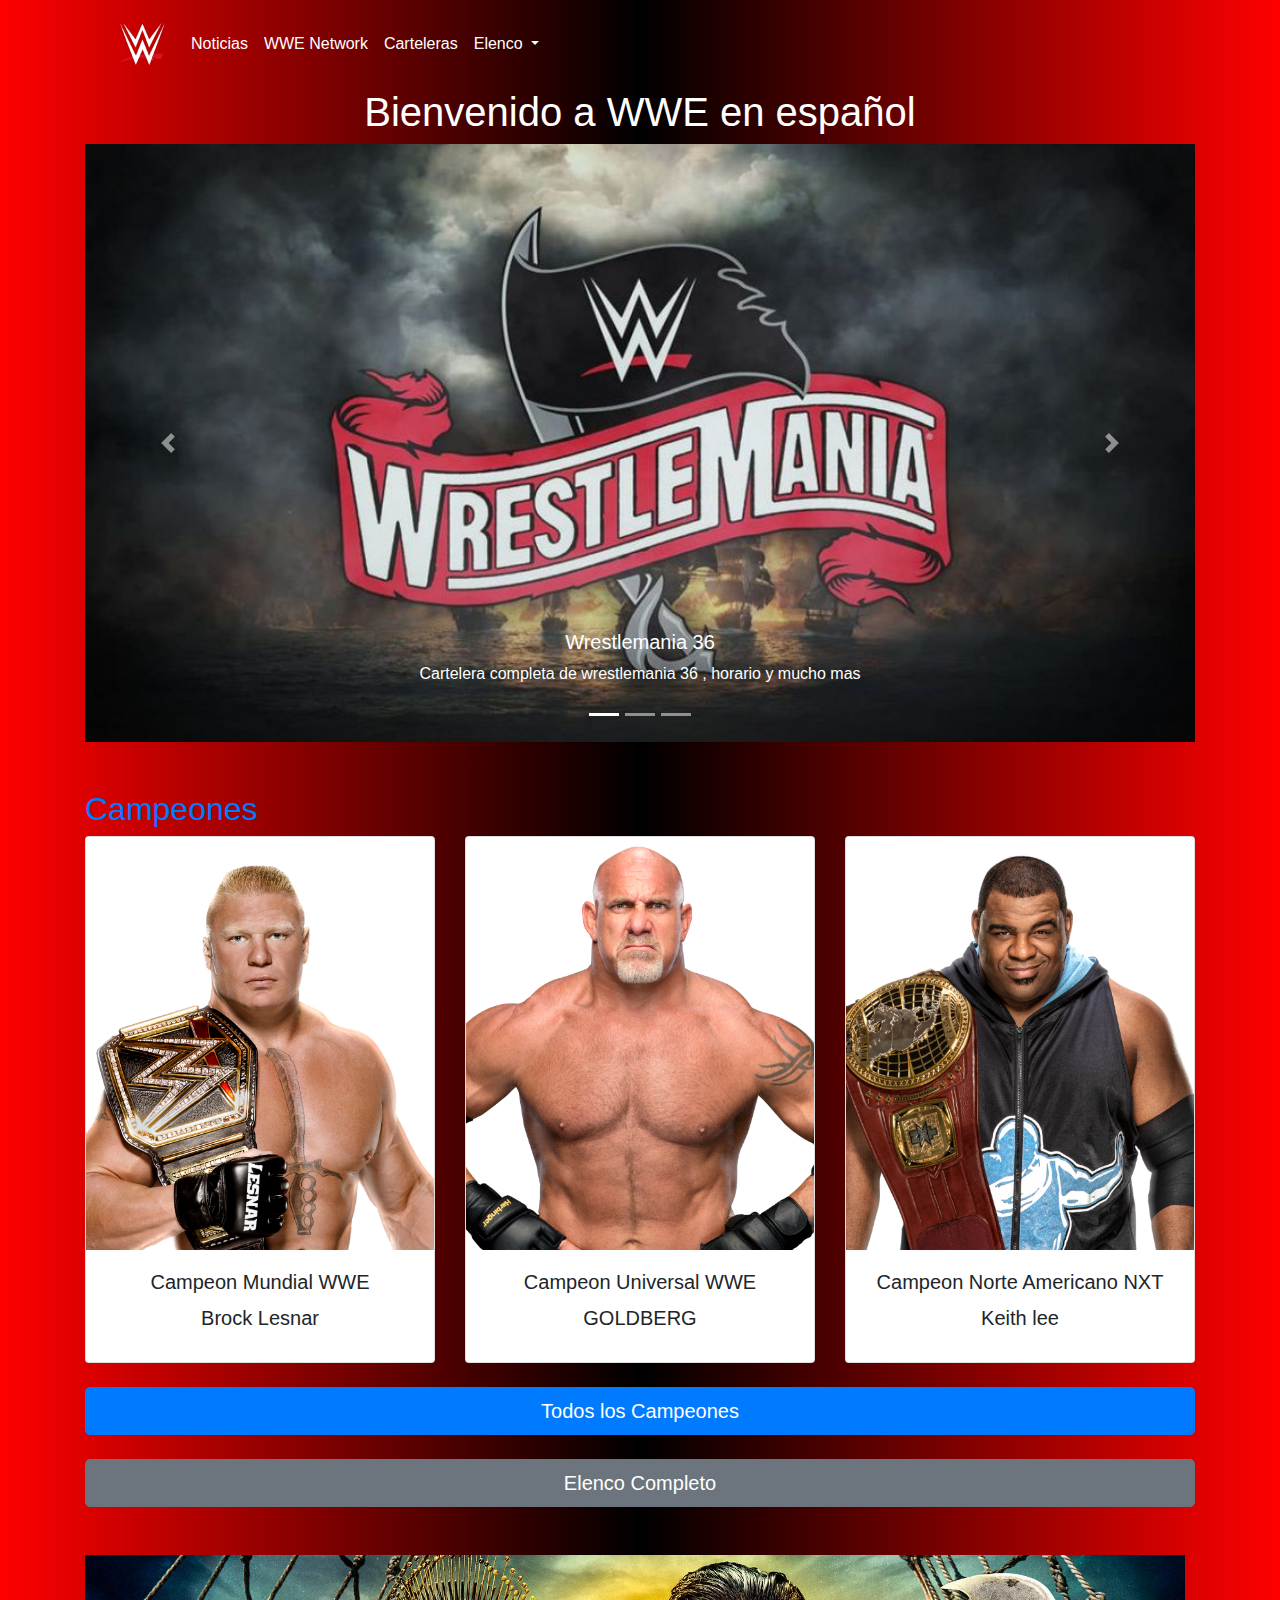
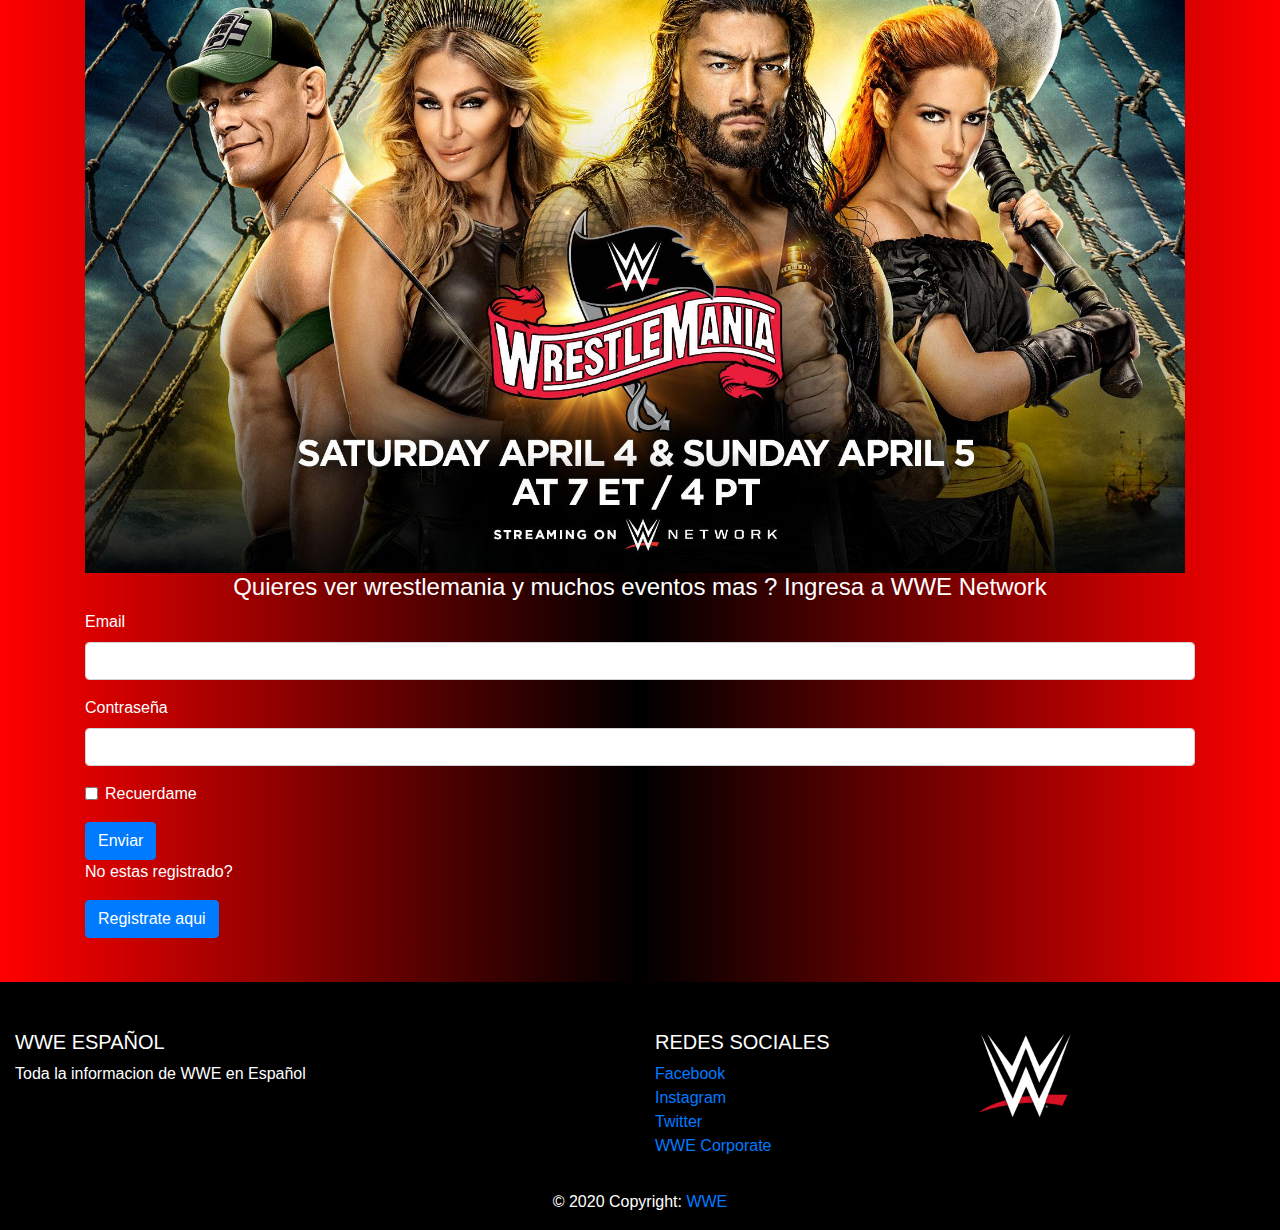
<file: index.html>
<!doctype html>
<html lang="en">

<head>
    <!-- Required meta tags -->
    <meta charset="utf-8">
    <meta name="viewport" content="width=device-width, initial-scale=1, shrink-to-fit=no">
    <meta name="description" CONTENT="WWE">
    <meta name="google-site-verification" content="+nxGUDJ4QpAZ5l9Bsjdi102tLVC21AIh5d1Nl23908vVuFHs34="/>
    <meta name="description" content="todo sobre WWE y tus superestrellas en español">
    <meta name="keywords" content="WWE español, Lucha Libre , Wrestlemania , WWE,Wrestling ,">
    <meta name="author" content="Nicolas Cheuque">
    <!-- Global site tag (gtag.js) - Google Analytics -->
<script async src="https://www.googletagmanager.com/gtag/js?id=UA-164901497-1"></script>
<script>
  window.dataLayer = window.dataLayer || [];
  function gtag(){dataLayer.push(arguments);}
  gtag('js', new Date());

  gtag('config', 'UA-164901497-1');
</script>
    <!-- Bootstrap CSS -->
    <link rel="stylesheet" href="https://stackpath.bootstrapcdn.com/bootstrap/4.4.1/css/bootstrap.min.css" integrity="sha384-Vkoo8x4CGsO3+Hhxv8T/Q5PaXtkKtu6ug5TOeNV6gBiFeWPGFN9MuhOf23Q9Ifjh" crossorigin="anonymous">
    <link rel="stylesheet" type="text/css" href="css/index.css">
    <title>WWE Español</title>
</head>

<body>
        <header>
            <div class="container">
                <div class="navbar">
                    <nav class="navbar navbar-expand-md navbar-dark ">
                        <a class="navbar-brand" href="index.html"><img src="img/home/wwe.png" width="50" alt="WWE Español"></a>
                        <button class="navbar-toggler" type="button" data-toggle="collapse" data-target="#navbarNavDropdown" aria-controls="navbarNavDropdown" aria-expanded="false" aria-label="Toggle navigation">
                            <span class="navbar-toggler-icon"></span>
                        </button>
                        <div class="collapse navbar-collapse" id="navbarNavDropdown">
                            <ul class="navbar-nav">
                                <li class="nav-item active">
                                    <a class="nav-link" href="#">Noticias</a>
                                </li>
                                <li class="nav-item active">
                                    <a class="nav-link" href="https://watch.wwe.com/">WWE Network</a>
                                </li>
                                <li class="nav-item active">
                                    <a class="nav-link" href="cartelera.html">Carteleras</a>
                                </li>
                                <li class="nav-item dropdown active">
                                    <a class="nav-link dropdown-toggle" href="roster.html" id="navbarDropdownMenuLink" role="button" data-toggle="dropdown" aria-haspopup="true" aria-expanded="false">
          Elenco
        </a>
                                    <div class="dropdown-menu" aria-labelledby="navbarDropdownMenuLink">
                                        <a class="dropdown-item" href="roster.html">Campeones</a>
                                        <a class="dropdown-item" href="#">Division Femenina</a>
                                        <a class="dropdown-item" href="#">Division Masculina</a>
                                    </div>
                                </li>
                            </ul>
                        </div>
                    </nav>
                </div>
            </div>
        </header>
        <article>
            <section> 
        <div class="container">
            <div class="wwenews">
                <h1>Bienvenido a WWE en español</h1>
                <div id="carouselExampleCaptions" class="carousel slide" data-ride="carousel">
                    <ol class="carousel-indicators">
                        <li data-target="#carouselExampleCaptions" data-slide-to="0" class="active"></li>
                        <li data-target="#carouselExampleCaptions" data-slide-to="1"></li>
                        <li data-target="#carouselExampleCaptions" data-slide-to="2"></li>
                    </ol>
                    <div class="carousel-inner">
                        <div class="carousel-item active">
                            <img src="img\home\wm36.jpg" alt="Wrestlemania 36 logo" class="d-block w-100" alt="...">
                            <div class="carousel-caption d-none d-md-block">
                                <h5>Wrestlemania 36</h5>
                                <p>Cartelera completa de wrestlemania 36 , horario y mucho mas</p>
                            </div>
                        </div>
                        <div class="carousel-item">
                            <img src="img\home\hof.jpg" alt="Salon de la fama" class="d-block w-100" alt="...">
                            <div class="carousel-caption d-none d-md-block">
                                <h5>Salon de la fama 2020</h5>
                                <p>Quienes entraran a la bitrina de los inmortales </p>
                            </div>
                        </div>
                        <div class="carousel-item">
                            <img src="img\home\johncenawm21.jpg" alt="John Cena Wrestlemania 31" class="d-block w-100" alt="...">
                            <div class="carousel-caption d-none d-md-block">
                                <h5>Momentos Iconicos del Wrestling</h5>
                                <p>Revive los mejores momentos de los ultimos 36 años de wrestlemania en wwe network</p>
                            </div>
                        </div>
                    </div>
                    <a class="carousel-control-prev" href="#carouselExampleCaptions" role="button" data-slide="prev">
                        <span class="carousel-control-prev-icon" aria-hidden="true"></span>
                        <span class="sr-only">Previous</span>
                    </a>
                    <a class="carousel-control-next" href="#carouselExampleCaptions" role="button" data-slide="next">
                        <span class="carousel-control-next-icon" aria-hidden="true"></span>
                        <span class="sr-only">Next</span>
                    </a>
                </div>
            </div>
        </div>
        <br>
        <br>
        </section>
        </article>
        <article>
        <section>
        <div class="container">
            <div class="intermedio">
                <a href="roster.html"><h2>Campeones</h2></a>
                <div class="card-deck">
                    <div class="card">
                        <img src="img/home/bl.png" alt="Brock Lesnar" class="card-img-top" alt="...">
                        <div class="card-body">
                            <h5 class="card-title">Campeon Mundial WWE</h5>
                            <h5 class="card-title">Brock Lesnar</h5>

                        </div>
                    </div>
                    <div class="card">
                        <img src="img/home/gb.png" alt="GOLDBERG"class="card-img-top" alt="...">
                        <div class="card-body">
                            <h5 class="card-title">Campeon Universal WWE</h5>
                            <h5 class="card-title">GOLDBERG </h5>

                        </div>
                    </div>
                    <div class="card">
                        <img src="img/home/kl.png" alt="Keith lee"class="card-img-top" alt="...">
                        <div class="card-body">
                            <h5 class="card-title">Campeon Norte Americano NXT</h5>
                            <h5 class="card-title">Keith lee</h5>

                        </div>
                    </div>
                </div>
                <br>
                <a href="roster.html">
                    <button type="button" class="btn btn-primary btn-lg btn-block">Todos los Campeones</button>
                </a>
                <br>
                <a href="roster.html">
                    <button type="button" class="btn btn-secondary btn-lg btn-block">Elenco Completo</button>
                </a>
            </div>
        </div>
        <br>
        <br>
        </section>
        </article>
        <article>
        <section>
        <div class="container">
            <div class="networklogin">
                <a href="https://watch.wwe.com"><img src="img/home/networkwm.jpg"alt="WWE Network" /></a>
                <h4>Quieres ver wrestlemania y muchos eventos mas ? Ingresa a WWE Network</h4>
                <form>
                    <div class="form-group">
                        <label for="exampleInputEmail1">Email</label>
                        <input type="email" class="form-control" id="exampleInputEmail1" aria-describedby="emailHelp">
                    </div>
                    <div class="form-group">
                        <label for="exampleInputPassword1">Contraseña</label>
                        <input type="password" class="form-control" id="exampleInputPassword1">
                    </div>
                    <div class="form-group form-check">
                        <input type="checkbox" class="form-check-input" id="exampleCheck1">
                        <label class="form-check-label" for="exampleCheck1">Recuerdame</label>
                    </div>
                    <button type="submit" class="btn btn-primary">Enviar</button>
                </form>
                <p>No estas registrado?</p>
                <button type="button" class="btn btn-primary">Registrate aqui</button>
            </div>
        </div>
        </section>
        </article>
<footer class="page-footer font-small blue pt-4">
                    <div class="container-fluid pl-0 pr-0">
            <div class="footer">
                    <div class="container-fluid text-center text-md-left">
                        <div class="row">
                            <div class="col-md-6 mt-5 md-0 mt-3 ">
                               
                                <h5 class="text-uppercase">WWE Español</h5>
                                <p>Toda la informacion de WWE en Español</p>
                            </div>
                            <hr class="clearfix w-100 d-md-none pb-3">
                            <div class="col-md-3 mb-md-0 mb-3 mt-5">
                                <h5 class="text-uppercase">Redes Sociales</h5>

                                <ul class="list-unstyled">
                                    <li>
                                        <a href="https://www.facebook.com/wwe/"rel=“nofollow”>Facebook</a>
                                    </li>
                                    <li>
                                        <a href="https://www.instagram.com/wwe/?hl=es-la"rel=“nofollow”>Instagram</a>
                                    </li>
                                    <li>
                                        <a href="https://twitter.com/wwe?lang=es"rel=“nofollow”>Twitter</a>
                                    </li>
                                    <li>
                                        <a href="https://corporate.wwe.com/"rel=“nofollow”>WWE Corporate</a>
                                    </li>
                                </ul>

                            </div>
                            <div class="col-md-3 mb-md-0 mb-3 mt-5">
                                 <a href="index.html"><img src="img/home/wwe.png"alt="WWE Logo" width="100"></a>
                                 </div>

                        </div>
                    </div>
                    <div class="footer-copyright text-center py-3"rel=“nofollow”>© 2020 Copyright:
                        <a href="https://corporate.wwe.com/"rel=“nofollow”> WWE</a>
                    </div>

                </footer>
        </div>
    </div>
<script src="https://code.jquery.com/jquery-3.4.1.slim.min.js" integrity="sha384-J6qa4849blE2+poT4WnyKhv5vZF5SrPo0iEjwBvKU7imGFAV0wwj1yYfoRSJoZ+n" crossorigin="anonymous"></script><script src="https://cdn.jsdelivr.net/npm/popper.js@1.16.0/dist/umd/popper.min.js" integrity="sha384-Q6E9RHvbIyZFJoft+2mJbHaEWldlvI9IOYy5n3zV9zzTtmI3UksdQRVvoxMfooAo" crossorigin="anonymous"></script><script src="https://stackpath.bootstrapcdn.com/bootstrap/4.4.1/js/bootstrap.min.js" integrity="sha384-wfSDF2E50Y2D1uUdj0O3uMBJnjuUD4Ih7YwaYd1iqfktj0Uod8GCExl3Og8ifwB6" crossorigin="anonymous"></script>
</body>

</html>
</file>
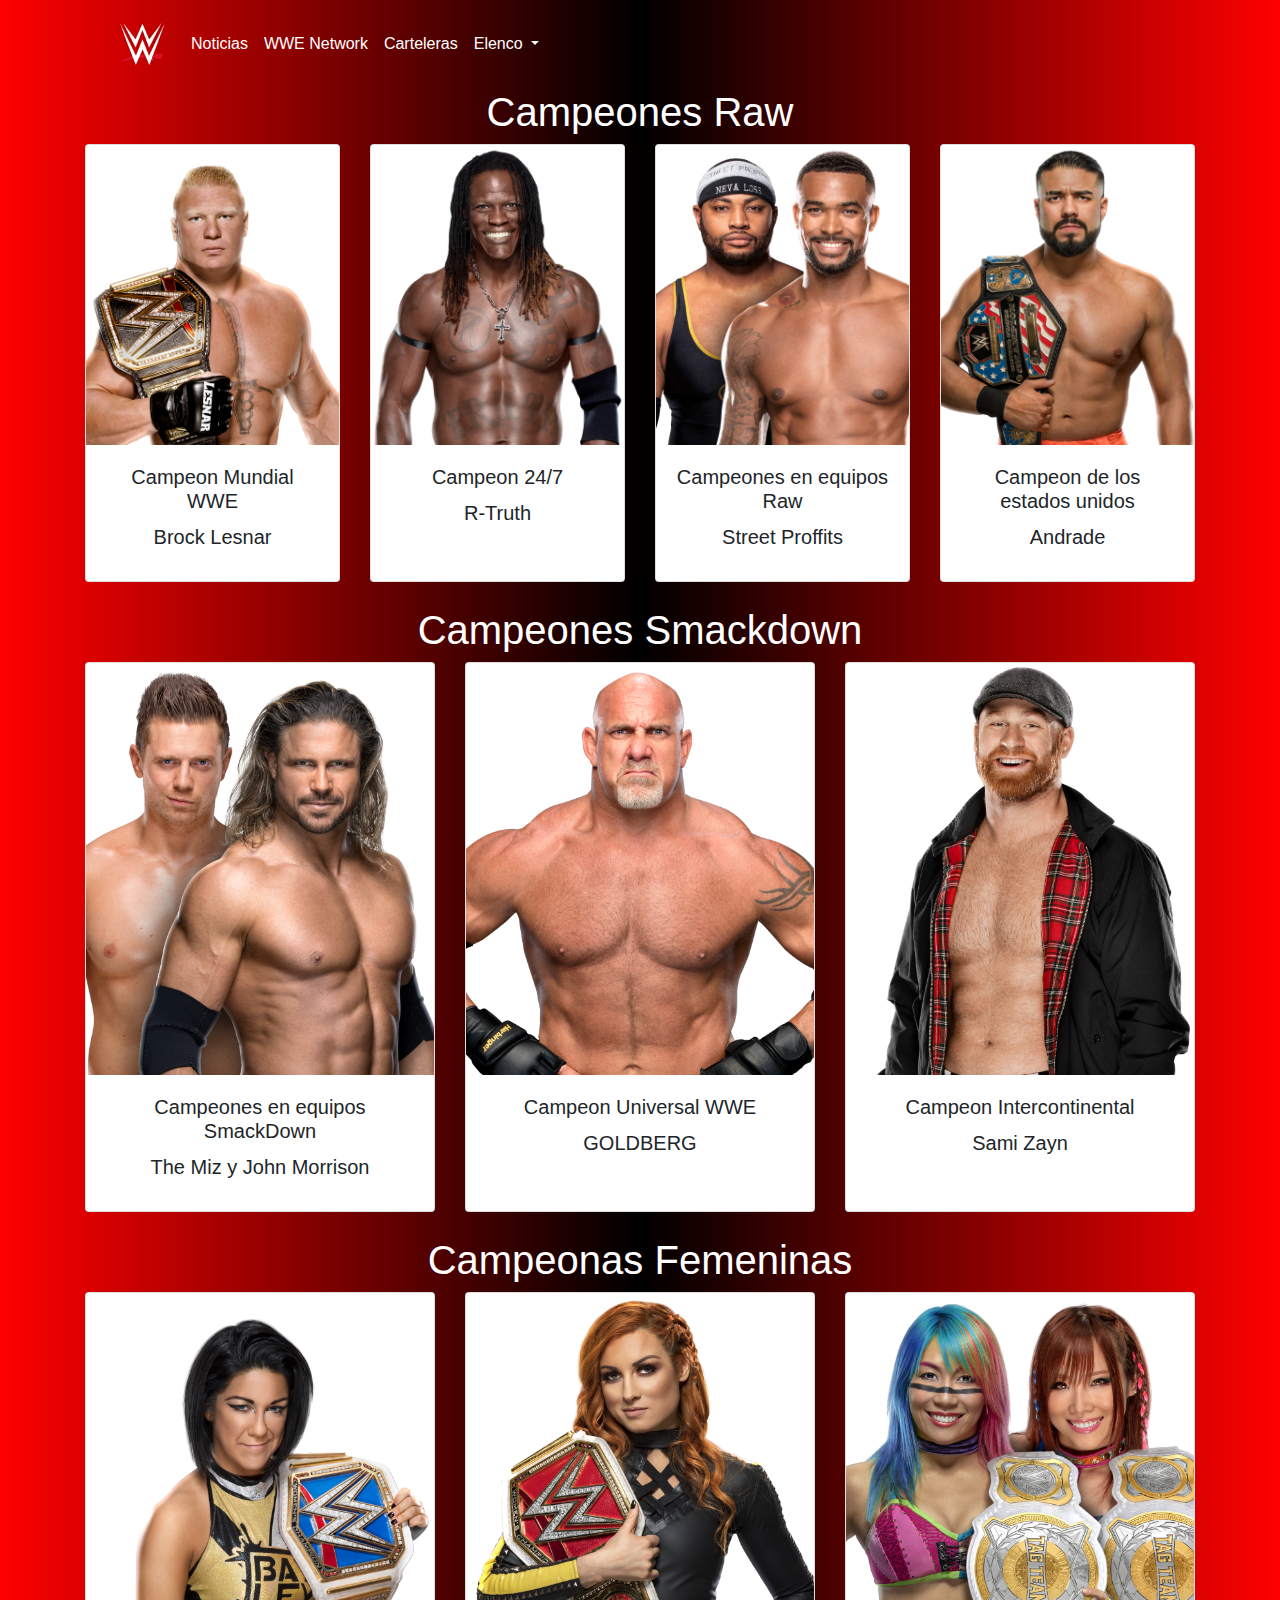
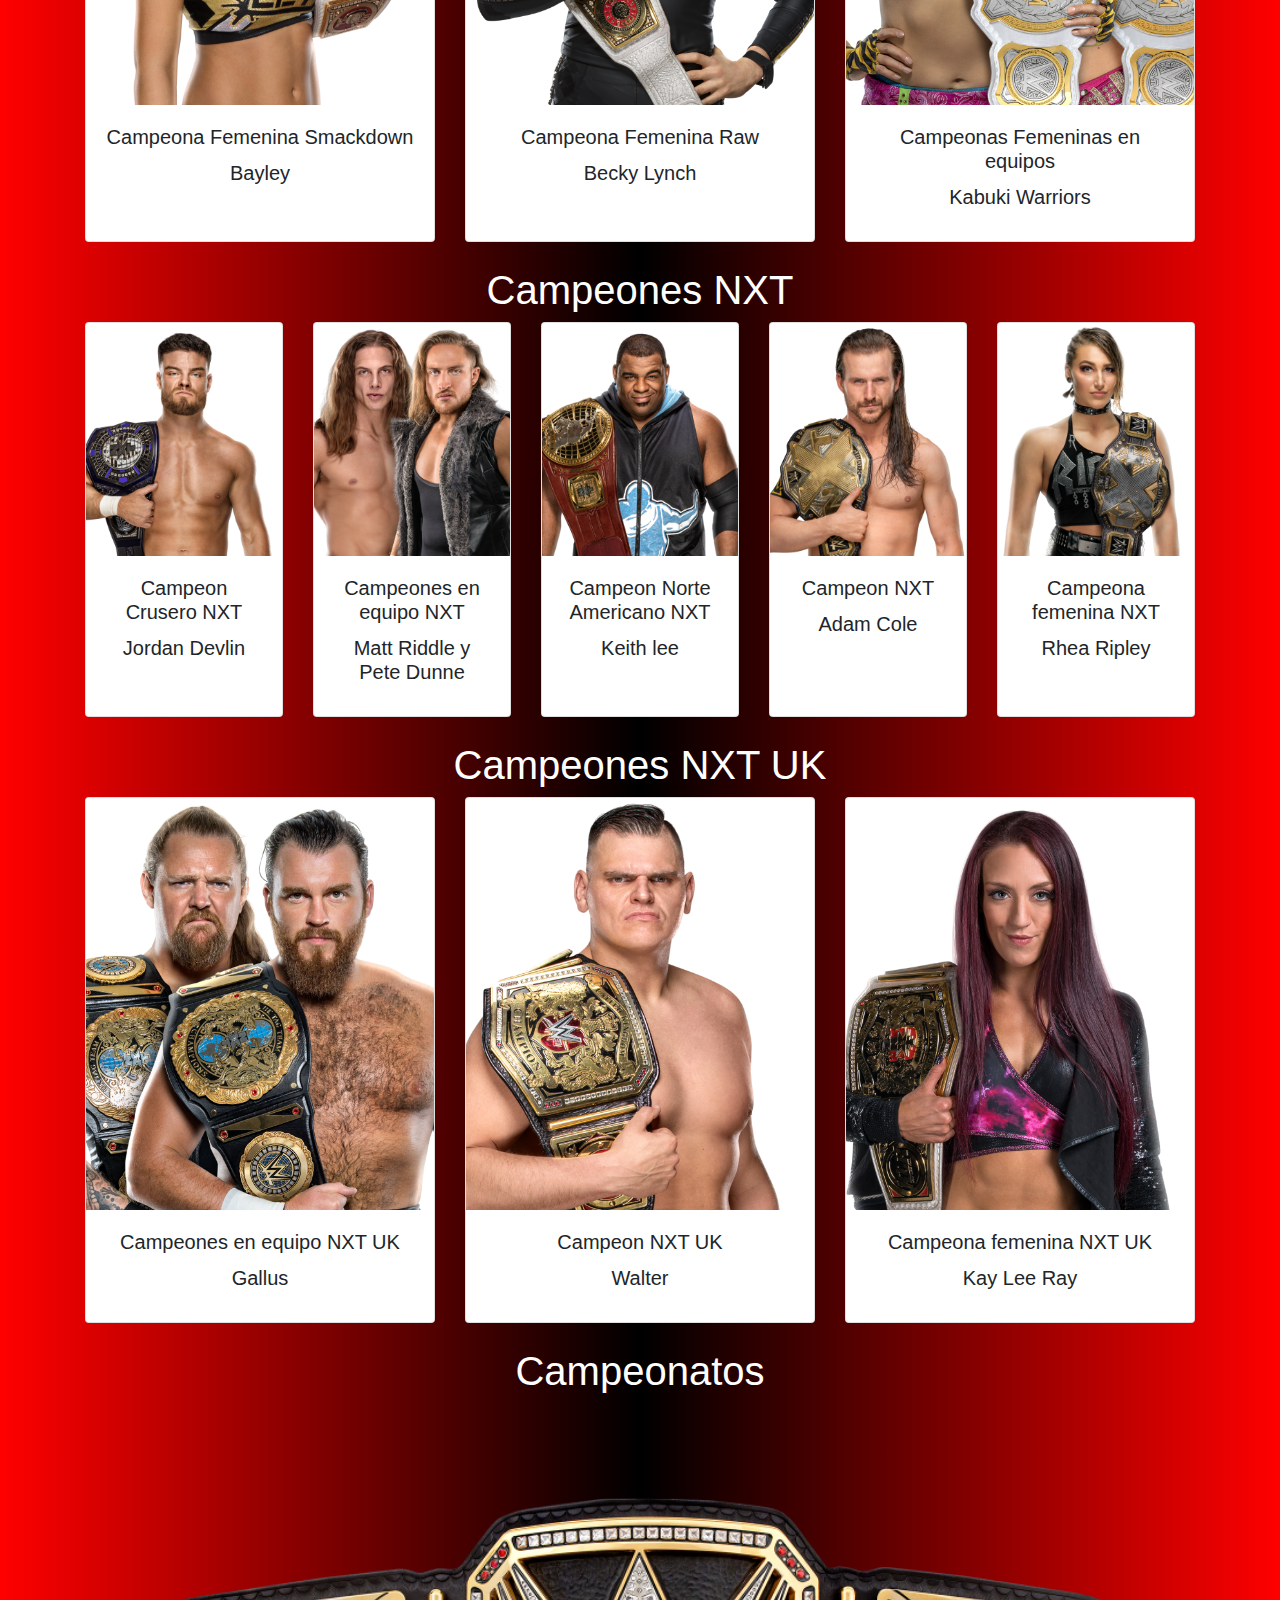
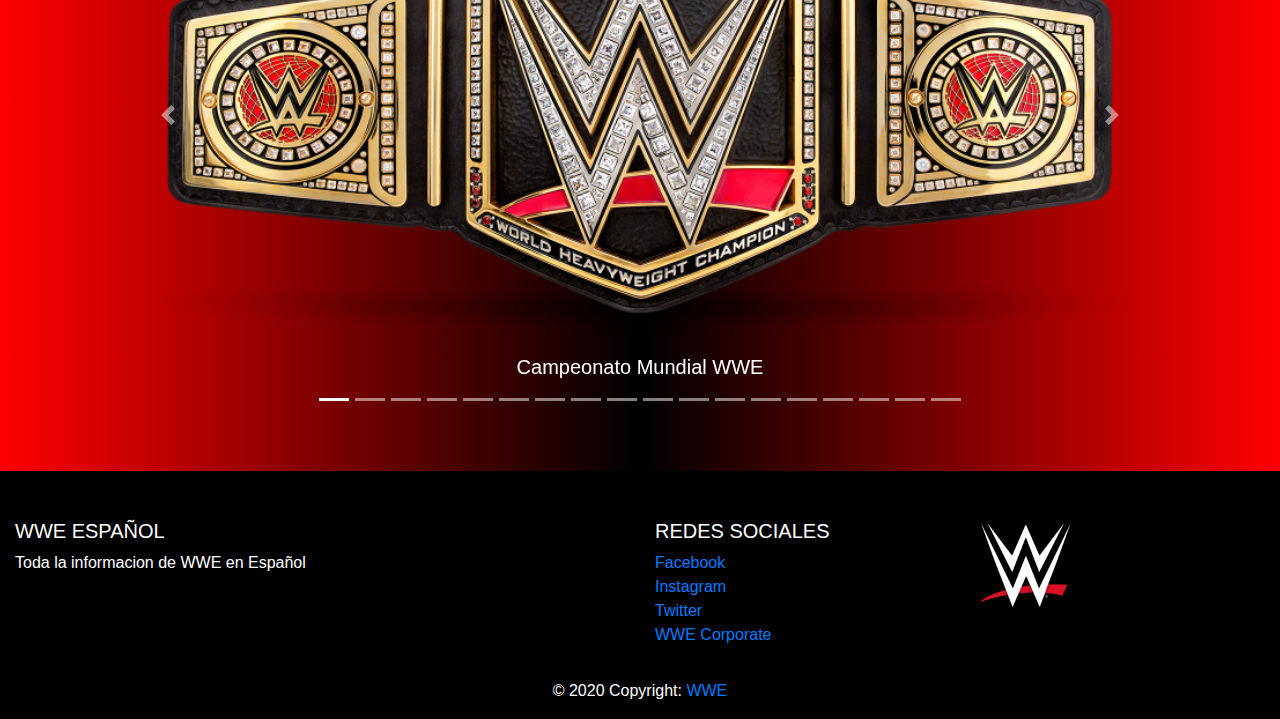
<file: roster.html>
<!doctype html>
<html lang="en">

<head>
    <!-- Required meta tags -->
    <meta charset="utf-8">
    <meta name="viewport" content="width=device-width, initial-scale=1, shrink-to-fit=no">
  <meta name="description" content="Todos los luchadores de WWE">
  <meta name="keywords" content="Luchadores WWE ,WWE Roster , Campeones WWE">
  <meta name="author" content="Nicolas Cheuque">
  <!-- Global site tag (gtag.js) - Google Analytics -->
<script async src="https://www.googletagmanager.com/gtag/js?id=UA-164901497-1"></script>
<script>
  window.dataLayer = window.dataLayer || [];
  function gtag(){dataLayer.push(arguments);}
  gtag('js', new Date());

  gtag('config', 'UA-164901497-1');
</script>
    <!-- Bootstrap CSS -->
    <link rel="stylesheet" href="https://stackpath.bootstrapcdn.com/bootstrap/4.4.1/css/bootstrap.min.css" integrity="sha384-Vkoo8x4CGsO3+Hhxv8T/Q5PaXtkKtu6ug5TOeNV6gBiFeWPGFN9MuhOf23Q9Ifjh" crossorigin="anonymous">
    <link rel="stylesheet" type="text/css" href="css/index.css">
    <title>WWE Roster</title>
</head>

<body>
        <header>
            <div class="container">
                <div class="navbar">
                    <nav class="navbar navbar-expand-md navbar-dark ">
                        <a class="navbar-brand" href="index.html"><img src="img/home/wwe.png" width="50"></a>
                        <button class="navbar-toggler" type="button" data-toggle="collapse" data-target="#navbarNavDropdown" aria-controls="navbarNavDropdown" aria-expanded="false" aria-label="Toggle navigation">
                            <span class="navbar-toggler-icon"></span>
                        </button>
                        <div class="collapse navbar-collapse" id="navbarNavDropdown">
                            <ul class="navbar-nav">
                                <li class="nav-item active">
                                    <a class="nav-link" href="#">Noticias</a>
                                </li>
                                <li class="nav-item active">
                                    <a class="nav-link" href="https://watch.wwe.com/">WWE Network</a>
                                </li>
                                <li class="nav-item active">
                                    <a class="nav-link" href="cartelera.html">Carteleras</a>
                                </li>
                                <li class="nav-item dropdown active">
                                    <a class="nav-link dropdown-toggle" href="roster.html" id="navbarDropdownMenuLink" role="button" data-toggle="dropdown" aria-haspopup="true" aria-expanded="false">
          Elenco
        </a>
                                    <div class="dropdown-menu" aria-labelledby="navbarDropdownMenuLink">
                                        <a class="dropdown-item" href="roster.html">Campeones</a>
                                        <a class="dropdown-item" href="#">Division Femenina</a>
                                        <a class="dropdown-item" href="#">Division Masculina</a>
                                    </div>
                                </li>
                            </ul>
                        </div>
                    </nav>
                </div>
            </div>
        </header>
        <article>
            <section>
        <div class="container">
            <div class="intermedio">
                <h1>Campeones Raw</h1>
                <div class="card-deck">
                    <div class="card">
                        <img src="img/champ/bl.png" class="card-img-top" alt="...">
                        <div class="card-body">
                            <h5 class="card-title">Campeon Mundial WWE</h5>
                            <h5 class="card-title">Brock Lesnar</h5>
                        </div>
                    </div>
                    <div class="card">
                        <img src="img/champ/rt.png" class="card-img-top" alt="...">
                        <div class="card-body">
                            <h5 class="card-title">Campeon 24/7</h5>
                            <h5 class="card-title">R-Truth</h5>
                        </div>
                    </div>
                    <div class="card">
                        <img src="img/champ/sp.png" class="card-img-top" alt="...">
                        <div class="card-body">
                            <h5 class="card-title">Campeones en equipos Raw</h5>
                            <h5 class="card-title">Street Proffits</h5>
                        </div>
                    </div>
                    <div class="card">
                        <img src="img/champ/andrade.png" class="card-img-top" alt="...">
                        <div class="card-body">
                            <h5 class="card-title">Campeon de los estados unidos</h5>
                            <h5 class="card-title">Andrade</h5>
                        </div>
                    </div>
                </div>
                <br>
            </div>
        </div>
        </section>
        <section>
        <div class="container">
            <div class="intermedio">
                <h1>Campeones Smackdown</h1>
                <div class="card-deck">
                    <div class="card">
                        <img src="img/champ/mm.png" class="card-img-top" alt="...">
                        <div class="card-body">
                            <h5 class="card-title">Campeones en equipos SmackDown</h5>
                            <h5 class="card-title">The Miz y John Morrison</h5>
                        </div>
                    </div>
                    <div class="card">
                        <img src="img/champ/gb.png" class="card-img-top" alt="...">
                        <div class="card-body">
                            <h5 class="card-title">Campeon Universal WWE</h5>
                            <h5 class="card-title">GOLDBERG </h5>
                        </div>
                    </div>
                    <div class="card">
                        <img src="img/champ/sz.png" class="card-img-top" alt="...">
                        <div class="card-body">
                            <h5 class="card-title">Campeon Intercontinental</h5>
                            <h5 class="card-title">Sami Zayn</h5>
                        </div>
                    </div>
                </div>
                <br>
            </div>
        </div>
        </section>
        <section>
        <div class="container">
            <div class="intermedio">
                <h1>Campeonas Femeninas</h1>
                <div class="card-deck">
                    <div class="card">
                        <img src="img/champ/bay.png" class="card-img-top" alt="...">
                        <div class="card-body">
                            <h5 class="card-title">Campeona Femenina Smackdown</h5>
                            <h5 class="card-title">Bayley</h5>
                        </div>
                    </div>
                    <div class="card">
                        <img src="img/champ/becky.png" class="card-img-top" alt="...">
                        <div class="card-body">
                            <h5 class="card-title">Campeona Femenina Raw</h5>
                            <h5 class="card-title">Becky Lynch </h5>
                        </div>
                    </div>
                    <div class="card">
                        <img src="img/champ/kw.png" class="card-img-top" alt="...">
                        <div class="card-body">
                            <h5 class="card-title">Campeonas Femeninas en equipos</h5>
                            <h5 class="card-title">Kabuki Warriors</h5>
                        </div>
                    </div>
                </div>
                <br>
            </div>
        </div>
        </section>
        <section>
        <div class="container">
            <div class="intermedio">
                <h1>Campeones NXT</h1>
                <div class="card-deck">
                    <div class="card">
                        <img src="img/champ/jd.png" class="card-img-top" alt="...">
                        <div class="card-body">
                            <h5 class="card-title">Campeon Crusero NXT</h5>
                            <h5 class="card-title">Jordan Devlin</h5>
                        </div>
                    </div>
                    <div class="card">
                        <img src="img/champ/bw.png" class="card-img-top" alt="...">
                        <div class="card-body">
                            <h5 class="card-title">Campeones en equipo NXT</h5>
                            <h5 class="card-title">Matt Riddle y Pete Dunne </h5>
                        </div>
                    </div>
                    <div class="card">
                        <img src="img/champ/kl.png" class="card-img-top" alt="...">
                        <div class="card-body">
                            <h5 class="card-title">Campeon Norte Americano NXT</h5>
                            <h5 class="card-title">Keith lee</h5>
                        </div>
                    </div>
                    <div class="card">
                        <img src="img/champ/ac.png" class="card-img-top" alt="...">
                        <div class="card-body">
                            <h5 class="card-title">Campeon NXT</h5>
                            <h5 class="card-title">Adam Cole</h5>
                        </div>
                    </div>
                    <div class="card">
                        <img src="img/champ/rr.png" class="card-img-top" alt="...">
                        <div class="card-body">
                            <h5 class="card-title">Campeona femenina NXT</h5>
                            <h5 class="card-title">Rhea Ripley</h5>
                        </div>
                    </div>
                </div>
                <br>
            </div>
        </div>
        </section>
        <section>
        <div class="container">
            <div class="intermedio">
                <h1>Campeones NXT UK</h1>
                <div class="card-deck">
                    <div class="card">
                        <img src="img/champ/gallus.png" class="card-img-top" alt="...">
                        <div class="card-body">
                            <h5 class="card-title">Campeones en equipo NXT UK</h5>
                            <h5 class="card-title">Gallus </h5>
                        </div>
                    </div>
                    <div class="card">
                        <img src="img/champ/walter.png" class="card-img-top" alt="...">
                        <div class="card-body">
                            <h5 class="card-title">Campeon NXT UK</h5>
                            <h5 class="card-title">Walter</h5>
                        </div>
                    </div>
                    <div class="card">
                        <img src="img/champ/klr.png" class="card-img-top" alt="...">
                        <div class="card-body">
                            <h5 class="card-title">Campeona femenina NXT UK</h5>
                            <h5 class="card-title">Kay Lee Ray</h5>
                        </div>
                    </div>
                </div>
                <br>
            </div>
        </div>
        </section>
        </article>
        <article>
            <section>
        <div class="container">
            <div class="wwenews">
                <h1>Campeonatos</h1>
                <div id="carouselExampleCaptions" class="carousel slide" data-ride="carousel">
                    <ol class="carousel-indicators">
                        <li data-target="#carouselExampleCaptions" data-slide-to="0" class="active"></li>
                        <li data-target="#carouselExampleCaptions" data-slide-to="1"></li>
                        <li data-target="#carouselExampleCaptions" data-slide-to="2"></li>
                        <li data-target="#carouselExampleCaptions" data-slide-to="3"></li>
                        <li data-target="#carouselExampleCaptions" data-slide-to="4"></li>
                        <li data-target="#carouselExampleCaptions" data-slide-to="5"></li>
                        <li data-target="#carouselExampleCaptions" data-slide-to="6"></li>
                        <li data-target="#carouselExampleCaptions" data-slide-to="7"></li>
                        <li data-target="#carouselExampleCaptions" data-slide-to="8"></li>
                        <li data-target="#carouselExampleCaptions" data-slide-to="9"></li>
                        <li data-target="#carouselExampleCaptions" data-slide-to="10"></li>
                        <li data-target="#carouselExampleCaptions" data-slide-to="11"></li>
                        <li data-target="#carouselExampleCaptions" data-slide-to="12"></li>
                        <li data-target="#carouselExampleCaptions" data-slide-to="13"></li>
                        <li data-target="#carouselExampleCaptions" data-slide-to="14"></li>
                        <li data-target="#carouselExampleCaptions" data-slide-to="15"></li>
                        <li data-target="#carouselExampleCaptions" data-slide-to="16"></li>
                        <li data-target="#carouselExampleCaptions" data-slide-to="17"></li>
                    </ol>
                    <div class="carousel-inner">
                        <div class="carousel-item active">
                            <img src="img\champ\wwe.png" class="d-block w-100" alt="...">
                            <div class="carousel-caption d-none d-md-block">
                                <h5>Campeonato Mundial WWE</h5>
                            </div>
                        </div>
                        <div class="carousel-item">
                            <img src="img\champ\un.png" class="d-block w-100" alt="...">
                            <div class="carousel-caption d-none d-md-block">
                                <h5>Campeonato Universal</h5>
                            </div>
                        </div>
                        <div class="carousel-item">
                            <img src="img\champ\rawwm.png" class="d-block w-100" alt="...">
                            <div class="carousel-caption d-none d-md-block">
                                <h5>Campeonato Femenino de Raw</h5>
                            </div>
                        </div>
                        <div class="carousel-item">
                            <img src="img\champ\sdwm.png" class="d-block w-100" alt="...">
                            <div class="carousel-caption d-none d-md-block">
                                <h5>Campeonato Femenino de Smackdown</h5>
                            </div>
                        </div>
                        <div class="carousel-item">
                            <img src="img\champ\ic.png" class="d-block w-100" alt="...">
                            <div class="carousel-caption d-none d-md-block">
                                <h5>Campeonato Intercontinental</h5>
                            </div>
                        </div>
                        <div class="carousel-item">
                            <img src="img\champ\us.png" class="d-block w-100" alt="...">
                            <div class="carousel-caption d-none d-md-block">
                                <h5>Campeonato de los estados unidos</h5>
                            </div>
                        </div>
                        <div class="carousel-item">
                            <img src="img\champ\24.png" class="d-block w-100" alt="...">
                            <div class="carousel-caption d-none d-md-block">
                                <h5>Campeonato 24/7</h5>
                            </div>
                        </div>
                        <div class="carousel-item">
                            <img src="img\champ\rawtt.png" class="d-block w-100" alt="...">
                            <div class="carousel-caption d-none d-md-block">
                                <h5>Campeonato en equipos de Raw</h5>
                            </div>
                        </div>
                        <div class="carousel-item">
                            <img src="img\champ\sdtt.png" class="d-block w-100" alt="...">
                            <div class="carousel-caption d-none d-md-block">
                                <h5>Campeonato en equipos de Smackdown</h5>
                            </div>
                        </div>
                        <div class="carousel-item">
                            <img src="img\champ\wmtt.png" class="d-block w-100" alt="...">
                            <div class="carousel-caption d-none d-md-block">
                                <h5>Campeonato en equipos femenino</h5>
                            </div>
                        </div>
                        <div class="carousel-item">
                            <img src="img\champ\nxt.png" class="d-block w-100" alt="...">
                            <div class="carousel-caption d-none d-md-block">
                                <h5>Campeonato en equipos femenino</h5>
                            </div>
                        </div>
                        <div class="carousel-item">
                            <img src="img\champ\nxtna.png" class="d-block w-100" alt="...">
                            <div class="carousel-caption d-none d-md-block">
                                <h5>Campeonato en equipos femenino</h5>
                            </div>
                        </div>
                        <div class="carousel-item">
                            <img src="img\champ\nxtt.png" class="d-block w-100" alt="...">
                            <div class="carousel-caption d-none d-md-block">
                                <h5>Campeonato en equipos femenino</h5>
                            </div>
                        </div>
                        <div class="carousel-item">
                            <img src="img\champ\nxtwm.png" class="d-block w-100" alt="...">
                            <div class="carousel-caption d-none d-md-block">
                                <h5>Campeonato en equipos femenino</h5>
                            </div>
                        </div>
                        <div class="carousel-item">
                            <img src="img\champ\nxtcrs.png" class="d-block w-100" alt="...">
                            <div class="carousel-caption d-none d-md-block">
                                <h5>Campeonato en equipos femenino</h5>
                            </div>
                        </div>
                        <div class="carousel-item">
                            <img src="img\champ\nxtuk.png" class="d-block w-100" alt="...">
                            <div class="carousel-caption d-none d-md-block">
                                <h5>Campeonato en equipos femenino</h5>
                            </div>
                        </div>
                        <div class="carousel-item">
                            <img src="img\champ\nxtuktt.png" class="d-block w-100" alt="...">
                            <div class="carousel-caption d-none d-md-block">
                                <h5>Campeonato en equipos femenino</h5>
                            </div>
                        </div>
                        <div class="carousel-item">
                            <img src="img\champ\nxtukwm.png" class="d-block w-100" alt="...">
                            <div class="carousel-caption d-none d-md-block">
                                <h5>Campeonato en equipos femenino</h5>
                            </div>
                        </div>
                    </div>
                    <a class="carousel-control-prev" href="#carouselExampleCaptions" role="button" data-slide="prev">
                        <span class="carousel-control-prev-icon" aria-hidden="true"></span>
                        <span class="sr-only">Previous</span>
                    </a>
                    <a class="carousel-control-next" href="#carouselExampleCaptions" role="button" data-slide="next">
                        <span class="carousel-control-next-icon" aria-hidden="true"></span>
                        <span class="sr-only">Next</span>
                    </a>
                </div>
            </div>
        </div>
        </section>
        </article>
<footer class="page-footer font-small blue pt-4">
                    <div class="container-fluid pl-0 pr-0">
            <div class="footer">
                    <div class="container-fluid text-center text-md-left">
                        <div class="row">
                            <div class="col-md-6 mt-5 md-0 mt-3">
                               
                                <h5 class="text-uppercase">WWE Español</h5>
                                <p>Toda la informacion de WWE en Español</p>
                            </div>
                            <hr class="clearfix w-100 d-md-none pb-3">
                            <div class="col-md-3 mb-md-0 mb-3 mt-5">
                                <h5 class="text-uppercase">Redes Sociales</h5>

                                <ul class="list-unstyled">
                                    <li>
                                        <a href="https://www.facebook.com/wwe/"rel=“nofollow”>Facebook</a>
                                    </li>
                                    <li>
                                        <a href="https://www.instagram.com/wwe/?hl=es-la"rel=“nofollow”>Instagram</a>
                                    </li>
                                    <li>
                                        <a href="https://twitter.com/wwe?lang=es"rel=“nofollow”>Twitter</a>
                                    </li>
                                    <li>
                                        <a href="https://corporate.wwe.com/"rel=“nofollow”>WWE Corporate</a>
                                    </li>
                                </ul>

                            </div>
                            <div class="col-md-3 mb-md-0 mb-3 mt-5">
                                 <a href="index.html"><img src="img/home/wwe.png" width="100"></a>
                                 </div>

                        </div>
                    </div>
                    <div class="footer-copyright text-center py-3"rel=“nofollow”>© 2020 Copyright:
                        <a href="https://corporate.wwe.com/"rel=“nofollow”> WWE</a>
                    </div>

                </footer>
        </div>
    </div>
<script src="https://code.jquery.com/jquery-3.4.1.slim.min.js" integrity="sha384-J6qa4849blE2+poT4WnyKhv5vZF5SrPo0iEjwBvKU7imGFAV0wwj1yYfoRSJoZ+n" crossorigin="anonymous"></script><script src="https://cdn.jsdelivr.net/npm/popper.js@1.16.0/dist/umd/popper.min.js" integrity="sha384-Q6E9RHvbIyZFJoft+2mJbHaEWldlvI9IOYy5n3zV9zzTtmI3UksdQRVvoxMfooAo" crossorigin="anonymous"></script><script src="https://stackpath.bootstrapcdn.com/bootstrap/4.4.1/js/bootstrap.min.js" integrity="sha384-wfSDF2E50Y2D1uUdj0O3uMBJnjuUD4Ih7YwaYd1iqfktj0Uod8GCExl3Og8ifwB6" crossorigin="anonymous"></script>
</body>

</html>
</file>
<file: css/index.css>
body{background:linear-gradient(90deg,red 0,#000 50%,red 100%)}.navbar{width:100%;left:0;text-align:center}.wwenews{color:#fff;text-align:center}.intermedio h1{text-align:center;color:#fff}.networklogin h4{text-align:center}.networklogin{color:#fff}.networklogin img{width:1100px}.footer{color:#fff;margin-top:20px;background-color:#000}.card{margin-bottom:20px;text-align:center;margin-left:30px}.card h2{font-size:small}.logocard{display:table;margin:auto}
</file>
